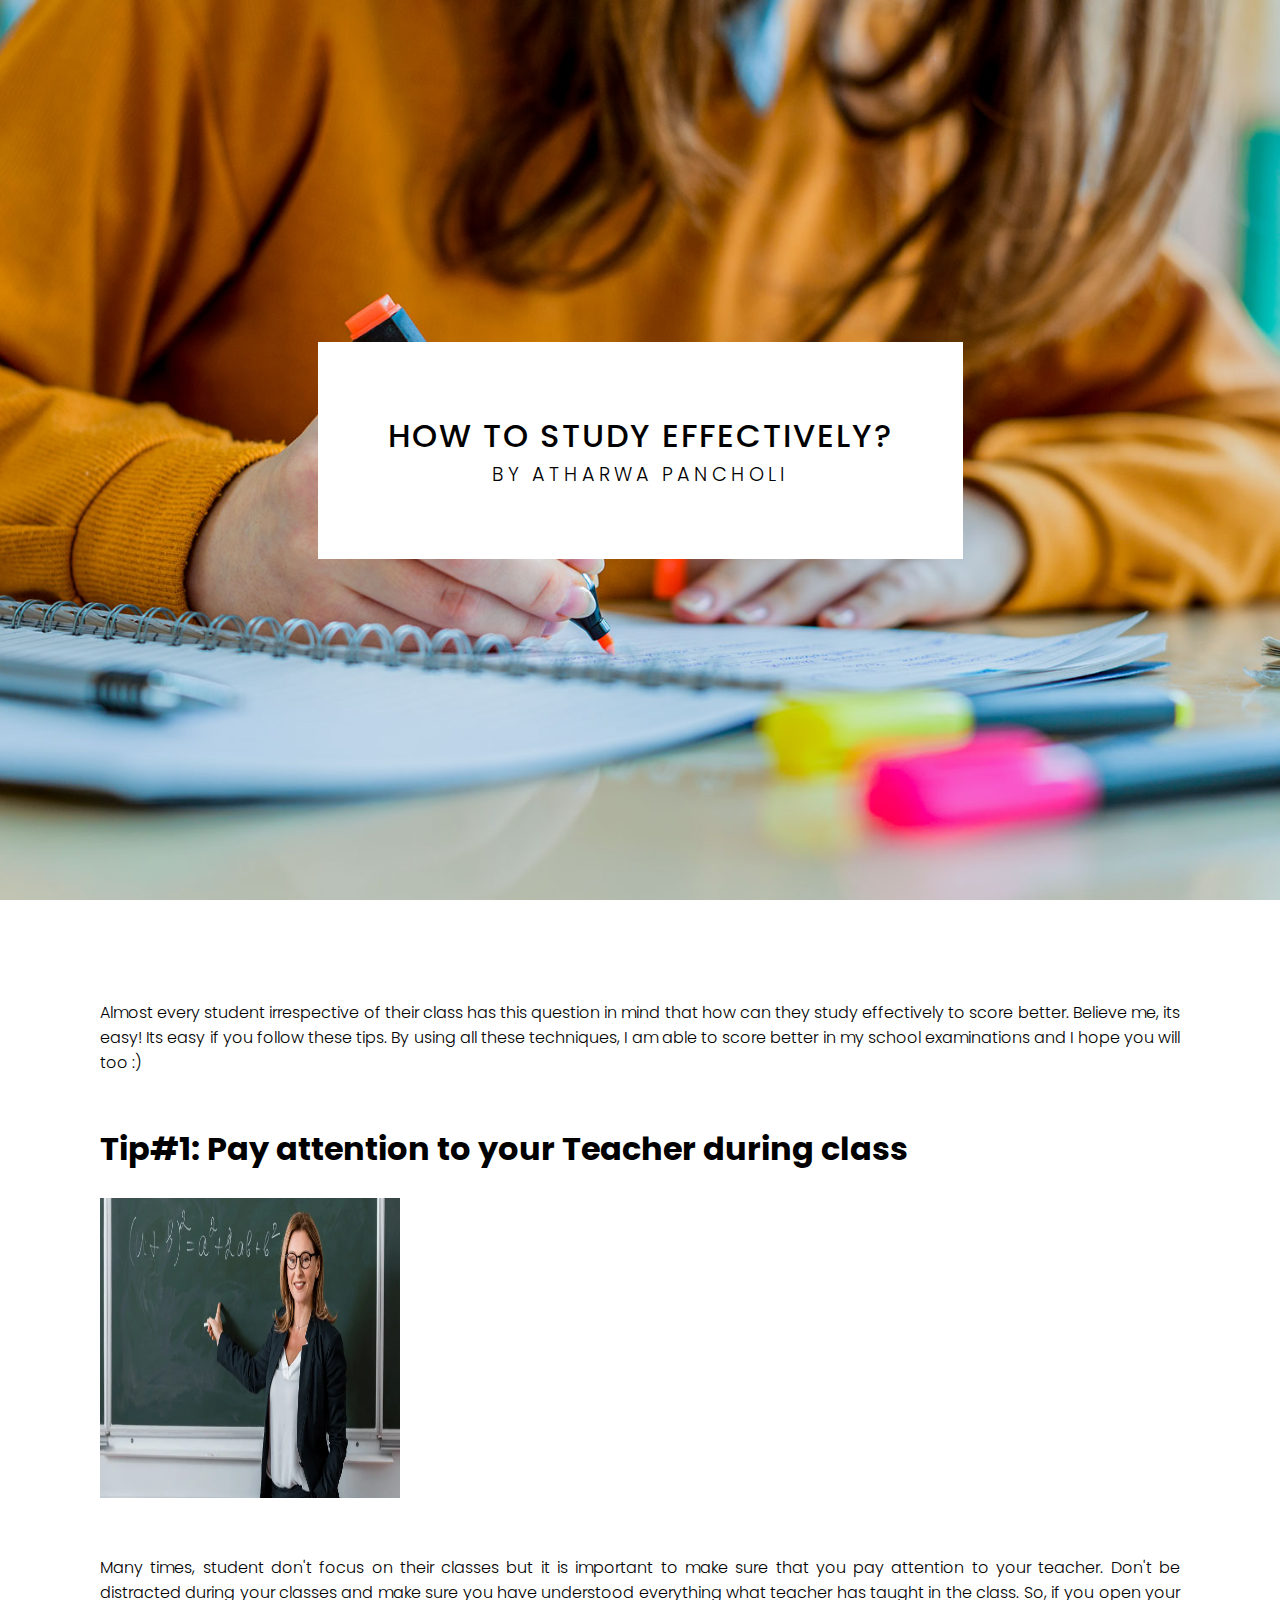
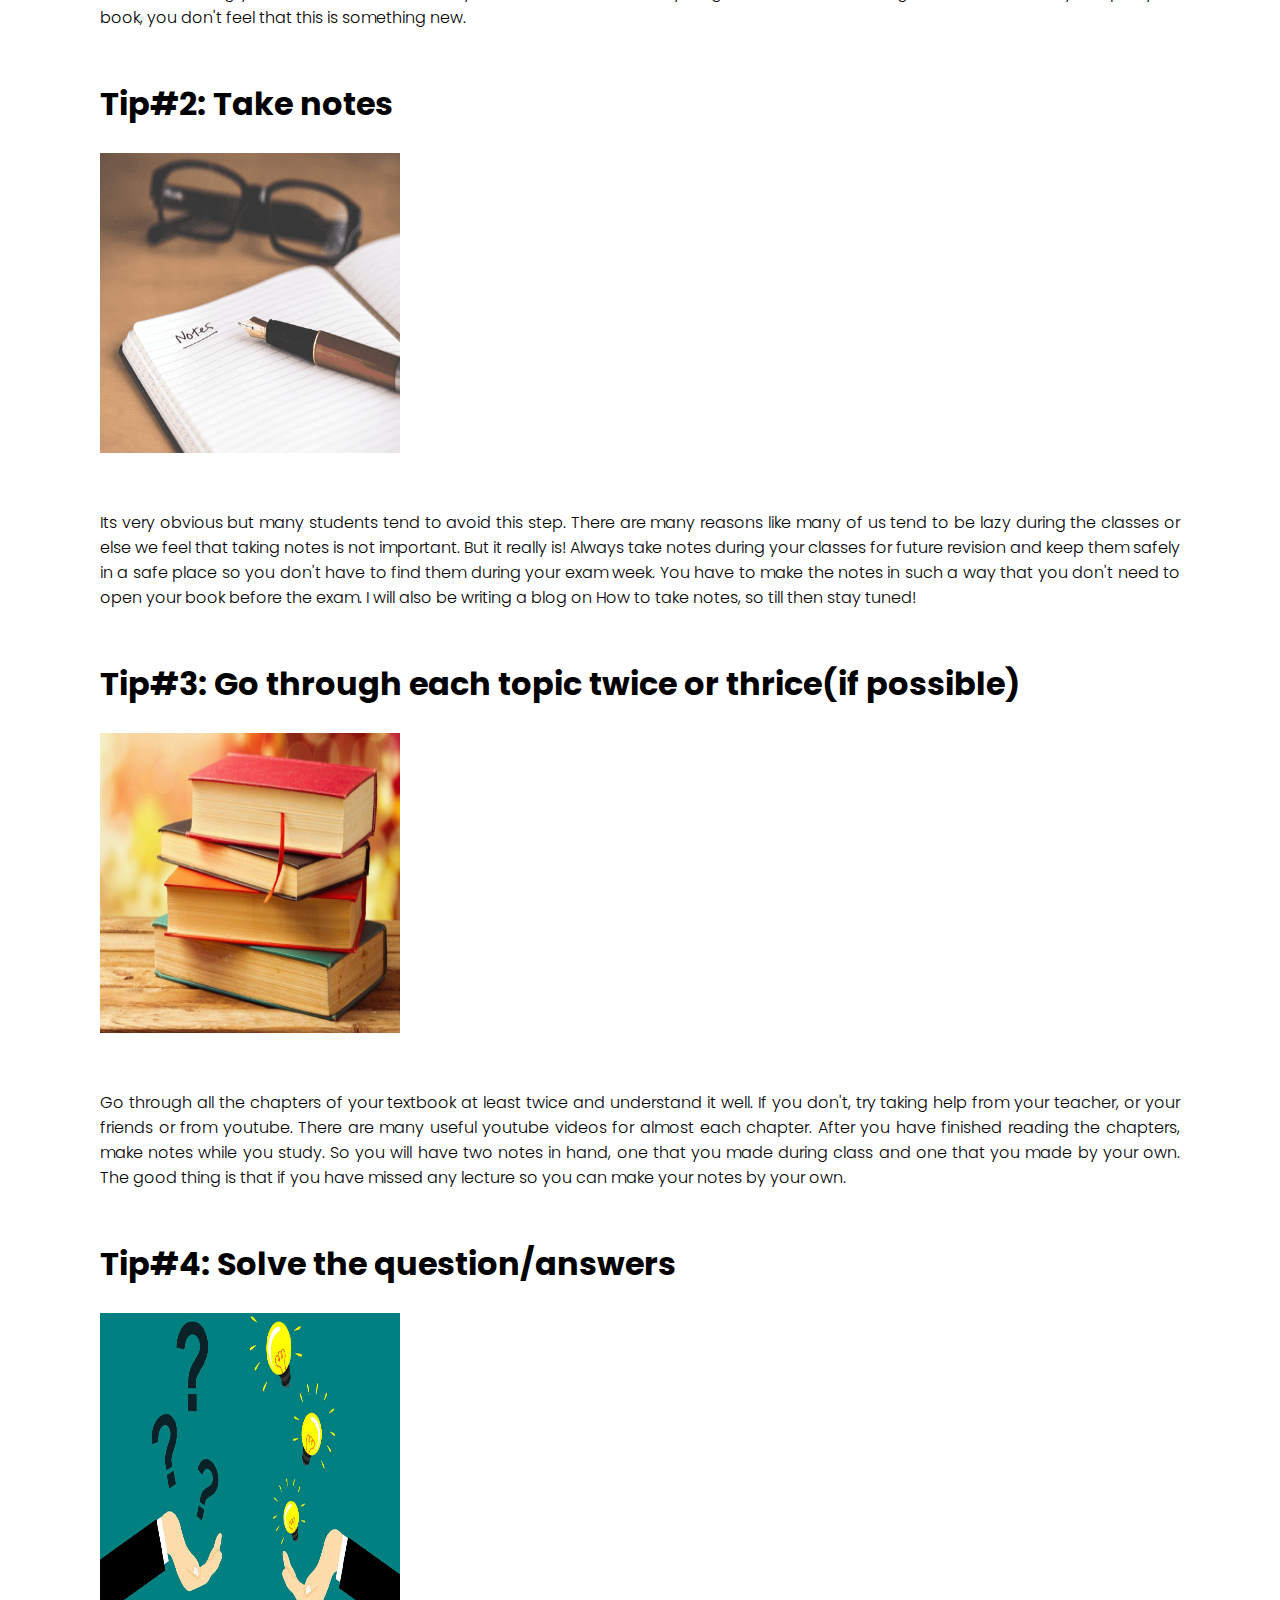
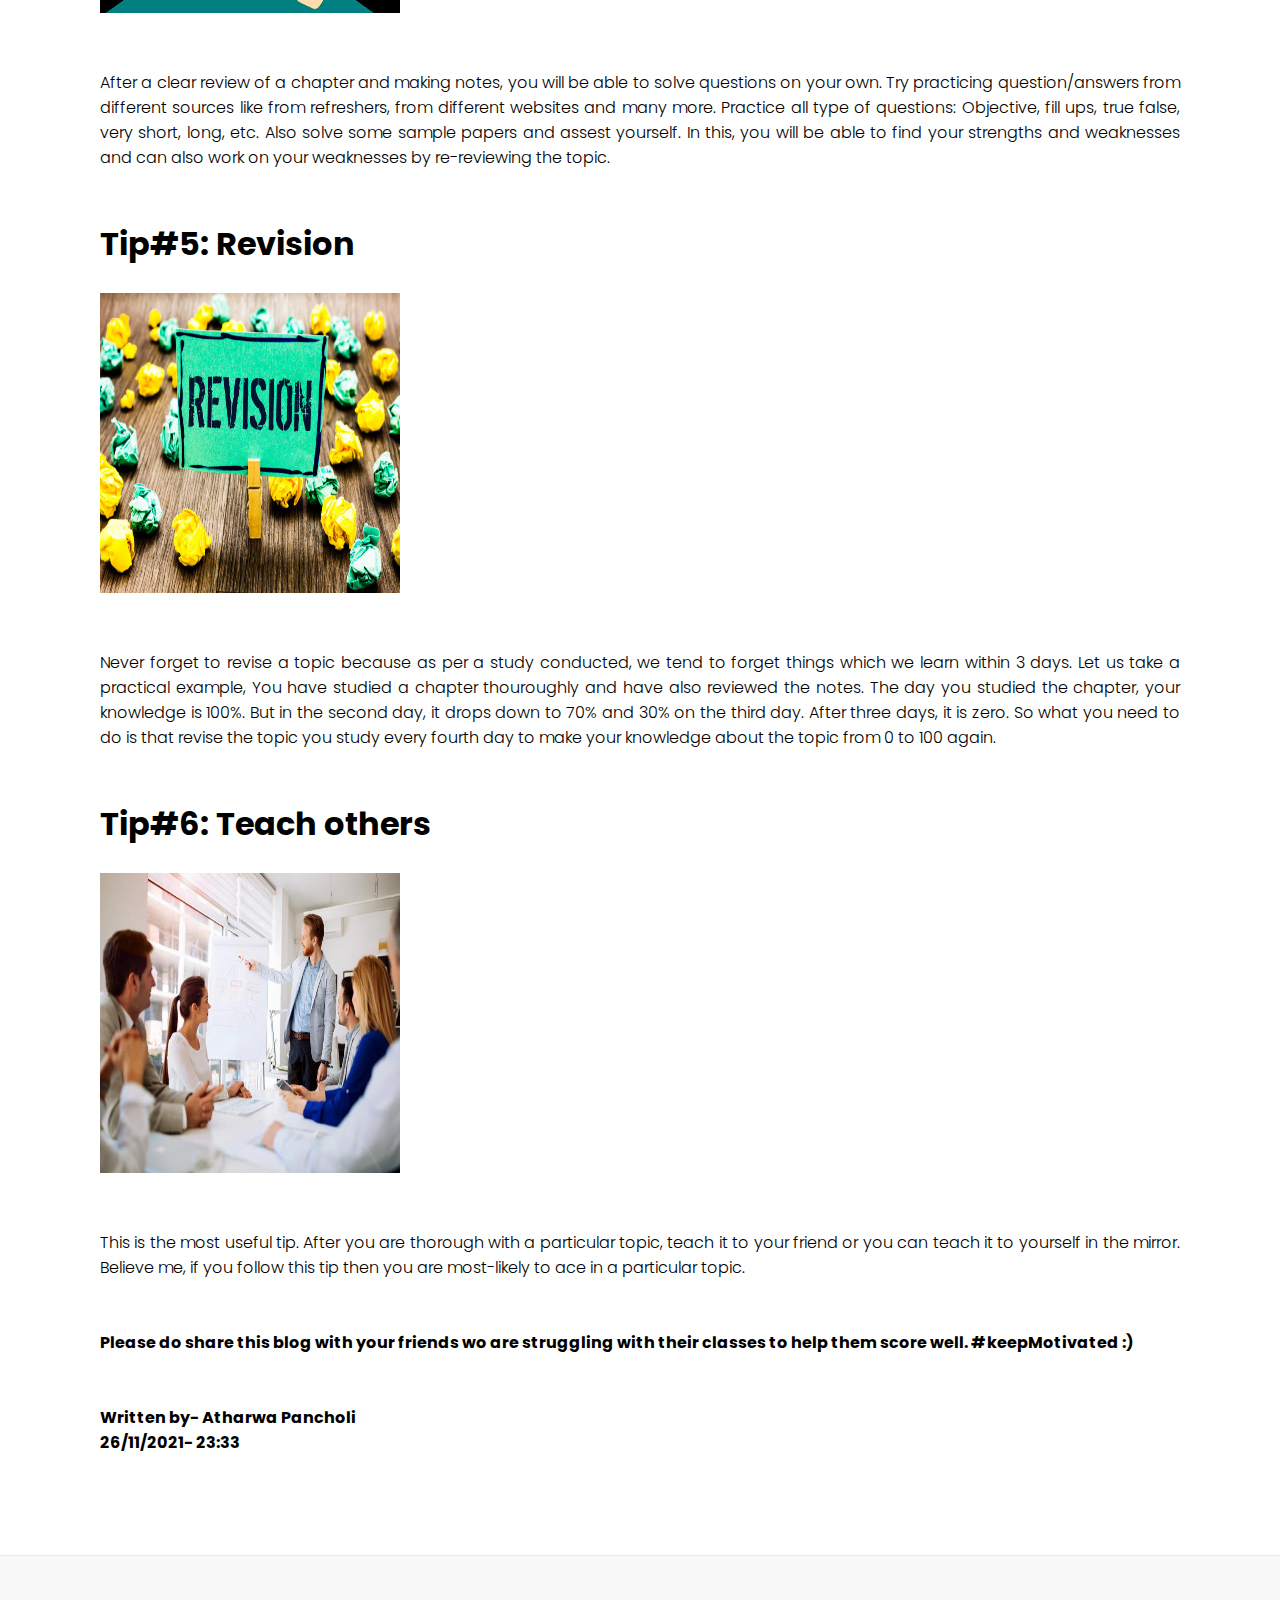
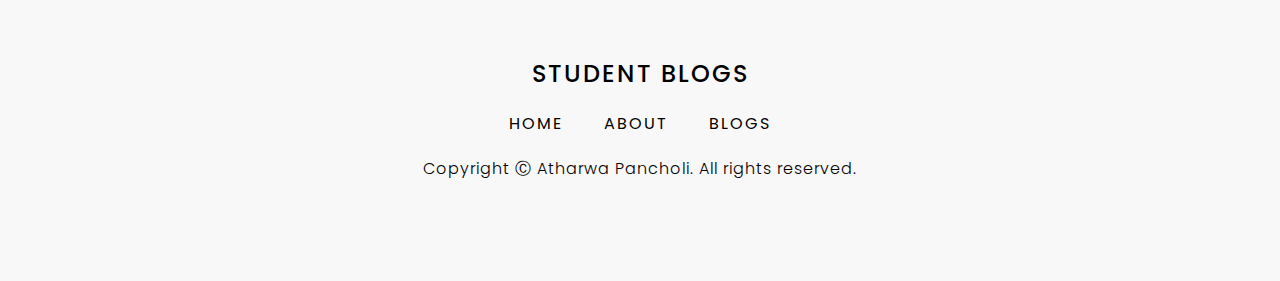
<file: HowToStudyEffectivelyBlog.html>
<!DOCTYPE html>
<html lang="en">
    <head>
        <meta name="viewport" content="width=device-width, initial-scale=1.0">
        <title>How to Study Effectively</title>
        <link rel="stylesheet" type="text/css" href="style.css">
    </head>
    <body>
        <section class="banner" id="home">
            <img src="img/image2.jpg" class="cover">
            <div class="contentBox">
                <h2>How to Study Effectively?</h2>
                <h4>By Atharwa Pancholi</h4>
            </div>
        </section>
        <section class="content" id="content">
            <p>
                Almost every student irrespective of their class has this question in mind
                that how can they study effectively to score better. Believe me, its easy!
                Its easy if you follow these tips. By using all these techniques, I am able 
                to score better in my school examinations and I hope you will too :)
            </p>
            <br> <br>
            <h1>Tip#1: Pay attention to your Teacher during class</h1>
            <br>
            <div class="img-01">
            <img src="img/teacher.webp" height="300" width="300"></div>
            <br> <br>
            <p>
                Many times, student don't focus on their classes but it is important to make sure
                that you pay attention to your teacher. Don't be distracted during your classes and 
                make sure you have understood everything what teacher has taught in the class. So, if you 
                open your book, you don't feel that this is something new.
            </p>
            <br> <br>
            <h1>Tip#2: Take notes</h1>
            <br>
            <div class="img-01">
                <img src="img/notes.png" height="300" width="300"></div>
            <br> <br>
            <p>
                Its very obvious but many students tend to avoid this step. There are many reasons 
                like many of us tend to be lazy during the classes or else we feel that taking notes
                is not important. But it really is! Always take notes during your classes for future 
                revision and keep them safely in a safe place so you don't have to find them during your 
                exam week. You have to make the notes in such a way that you don't need to open your
                book before the exam. I will also be writing a blog on How to take notes, so till then 
                stay tuned!
            </p>
            <br> <br>
            <h1>Tip#3: Go through each topic twice or thrice(if possible)</h1>
            <br>
            <div class="img-01">
                <img src="img/books.jpeg" height="300" width="300"></div>
            <br> <br>
            <p>
                Go through all the chapters of your textbook at least twice and understand it 
                well. If you don't, try taking help from your teacher, or your friends or from 
                youtube. There are many useful youtube videos for almost each chapter. After you
                have finished reading the chapters, make notes while you study. So you will have 
                two notes in hand, one that you made during class and one that you made by your own.
                The good thing is that if you have missed any lecture so you can make your notes by your own. 
            </p>
            <br> <br>
            <h1>Tip#4: Solve the question/answers</h1>
            <br>
            <div class="img-01">
                <img src="img/qa.png" height="300" width="300"></div>
            <br> <br>
            <p>
                After a clear review of a chapter and making notes, you will be able to solve questions
                on your own. Try practicing question/answers from different sources like from refreshers, 
                from different websites and many more. Practice all type of questions: Objective, fill ups,
                true false, very short, long, etc. Also solve some sample papers and assest yourself. In this, 
                you will be able to find your strengths and weaknesses and can also work on your weaknesses 
                by re-reviewing the topic. 
            </p>
            <br> <br>
            <h1>Tip#5: Revision</h1>
            <br>
            <div class="img-01">
                <img src="img/Revision.jpg" height="300" width="300"></div>
            <br> <br>
            <p>
                Never forget to revise a topic because as per a study conducted, we tend to forget things
                which we learn within 3 days. Let us take a practical example, You have studied a chapter thouroughly
                and have also reviewed the notes. The day you studied the chapter, your knowledge is 100%. But in
                the second day, it drops down to 70% and 30% on the third day. After three days, it is zero. So what
                you need to do is that revise the topic you study every fourth day to make your knowledge about
                the topic from 0 to 100 again. 
            </p>
            <br> <br>
        <h1>Tip#6: Teach others</h1>
        <br>
        <div class="img-01">
            <img src="img/TO.jpg" height="300" width="300"></div>
        <br> <br>
        <p>This is the most useful tip. After you are thorough with a particular topic, teach it
            to your friend or you can teach it to yourself in the mirror. Believe me, if you follow 
            this tip then you are most-likely to ace in a particular topic. 
        </p>
<br> <br>
        <h4>Please do share this blog with your friends wo are struggling with their classes to
            help them score well. #keepMotivated :)
        </h4>
        <br> <br>
        <h4>
            Written by- Atharwa Pancholi
            <br>
            26/11/2021- 23:33
        </h4>
    </section>
    <footer>
        <a href="#" class="logo">Student Blogs</a>
        <ul class="footerMenu">
          <li><a href="#home">Home</a></li>
          <li><a href="#about">About</a></li>
          <li><a href="#post">Blogs</a></li>
        </ul>
        <p class="copyrightText">Copyright Ⓒ Atharwa Pancholi. All rights reserved.</p>
    </footer>
    </body>
</html>
</file>
<file: style.css>
@import url('https://fonts.googleapis.com/css?family=Poppins:200,300,400,500,600,700,800,900&display=swap');
* 
{
    margin: 0;
    padding: 0;
    box-sizing: border-box;
    font-family: 'Poppins', sans-serif;
    scroll-behavior: smooth;
}
:root{
    --black: #000;
    --white: #fff;
}
header{
    position: fixed;
    top: 0;
    left: 0;
    width: 100%;
    padding: 20px 100px;
    display: flex;
    justify-content: space-between;
    align-items: center;
    background: var(--white);
    z-index: 1000;
    border-bottom: 1px solid rgba(0,0,0,0.05);
    transition: 0.5s;
}
header.sticky{
    padding: 10px 100px;
}
.logo{
    position: relative;
    display: inline-block;
    color: var(--black);
    text-decoration: none;
    font-size: 1.5em;
    font-weight: 500;
    text-transform: uppercase;
    letter-spacing: 2px;
}
.menuToggle{
    position: relative;
    width: 30px; 
    height: 30px; 
    background: url(menu.png);
    background-size: 30px;
    background-repeat: no-repeat;
    background-position: center;
    cursor: pointer;
}
.menuToggle.active{
    background: url(close.png);
    background-size: 25px; 
    background-repeat: no-repeat;
    background-position: center;
}
.navigation{
    position: fixed;
    top: 0;
    left: 0;
    width: 100%;
    height: 100vh;
    background: var(--white);
    display: flex;
    justify-content: center;
    align-items: center;
    flex-direction: column;
    z-index: 999;
    transition: 0.25s;
    opacity: 0;
    visibility: hidden;
}
.navigation.active{
    opacity: 1;
    visibility: visible;
}
.navigation li{
    list-style: none;
    margin: 10px 0;
}
.navigation li a{
    color: var(--black);
    font-size: 1.2em;
    letter-spacing: 4px;
    display: inline-block;
    font-weight: 400;
    text-decoration: none;
    text-transform: uppercase;

}
section{
    position: relative;
    padding: 100px; 
    width: 100%;
    min-height: 100vh;
    background: var(--white);
}
.cover{
    position: absolute;
    top: 0;
    left: 0;
    width: 100%;
    height: 100%;
    object-fit: cover;
}
.banner{
    display: flex;
    justify-content: center; 
    align-items: center;
}
.contentBox{
    position: relative;
    z-index: 1;
    background: var(--white);
    padding: 70px;
    display: flex;
    justify-content: center;
    align-items: center;
    flex-direction: column;
}
.banner .contentBox h2{
    font-size: 2em;
    font-weight: 500;
    color: var(--black);
    letter-spacing: 2px; 
    text-align: center;
    text-transform: uppercase;
}
.banner .contentBox h4{
    font-size: 1.2rem;
    font-weight: 300;
    letter-spacing: 4px;
    text-align: center;
    text-transform: uppercase;
    color: var(--black);
}
.btn{
    position: relative;
    display: inline-block;
    padding: 8px 20px;
    margin-top: 20px;
    border: 2px solid var(--black);
    color: var(--black);
    background: var(--white);
    text-decoration: none;
    font-size: 18px;
    font-weight: 600;
    letter-spacing: 2px;
    text-transform: uppercase;
    transition: 0.25s;
}
.btn:hover{
    color: var(--white);
    background: var(--black);
}
.title{
    width: 100%;
    display: flex;
    justify-content: center;
    align-items: center;
    flex-direction: column;
}
.title h2{
    position: relative;
    font-weight: 500;
    letter-spacing: 2px;
    font-size: 1.4em;
    text-transform: uppercase;
    color: var(--black);
}
.title p{
    margin-top: 40px;
    max-width: 700px; 
    text-align: center;
}
.title h2:before{
    content: '';
    position: absolute;
    bottom: -10px;
    left: 50%;
    transform: translateX(-50%);
    width: 40px;
    height: 6px;
    background: var(--black);
}
p{
    color: var(--black);
    font-weight: 300;
    text-align: justify;
}
.about .contentBox{
    position: relative;
    margin-top: 40px;
    display: grid;
}
.post{
    position: relative;
}
.post .contentBox{
    position: relative;
    display: grid;
    grid-template-columns: 1fr 1fr 1fr;
}
.post .contentBox .postColumn{
    position: relative;
}
.post .contentBox .postColumn .postBox{
    position: relative;
    width: 100%;
    height: 400px;
    margin-top: 20px;
}
.post .contentBox .postColumn .postBox.extraHeight{
    height: 600px; 
}
.post .contentBox .postColumn .postBox .textBx{
    position: absolute;
    top: 0;
    left: 0;
    width: 100%;
    height:100%;
    background: var(--white);
    padding: 20px;
    justify-content: flex-end;
    align-items: flex-start;
    flex-direction: column;
    transition: 0.25s;
    opacity: 0;
    visibility: hidden;
}
.post .contentBox .postColumn .postBox:hover .textBx{
    opacity: 0.9;
    visibility: visible;
}
.post .contentBox .postColumn .postBox .textBx h3{
    font-weight: 400;
    font-size: 1em;
    letter-spacing: 1px;
    color: var(--black);
}
.post .contentBox .postColumn .postBox .textBx .btn{
    padding: 4px 10px;
    background: var(--black);
    color: var(--white);
    font-weight: 300;
    font-size: 1em;
}
.mgt60{
    margin-top: 60px;
}

footer{
    padding: 100px;
    display: flex;
    justify-items: center;
    align-items: center;
    flex-direction: column;
    background: #f8f8f8;
    border-top: 1px solid rgba(0,0,0,0.05);
}
footer .footerMenu{
    display: flex;
}
footer .footerMenu li{
    list-style: none;
}
footer .footerMenu li a{
    display: inline-block;
    text-decoration: none;
    margin: 20px;
    color: var(--black);
    text-transform: uppercase;
    letter-spacing: 2px;
}
.copyrightText{
    color: var(--black);
    text-align: center;
    letter-spacing: 1px;
}

@media(max-width: 991px)
{
    header
    {
        padding: 20px 20px;
    }
    header.sticky{
        padding: 10px 20px;
    }
    section{
        padding: 20px
    }
    .banner .contentBox{
        padding: 40px 30px;
    }
    .about .contactBox{
        grid-template-columns: repeat(1,1fr);
    }
    .post .contentBox{
        grid-template-columns: repeat(1,1fr);
    }
    .post .contentBox .postColumn .postBox,
    .post .contentBox .postColumn .postBox.extraHeight{
        height: 300px;
    }
    footer{
        display: flex;
        justify-content: center;
        align-items: center;
        padding: 40px 20px;
        margin: 20px 0;
    }
    footer .footerMenu li a{
        margin: 5px 0;
    }
    .title{
        padding-top: 50px;
    }
    .mgt60{
        margin-top: 0px;
    }
    .textBx{
        font-size: 0.8rem;
    }
}
</file>
